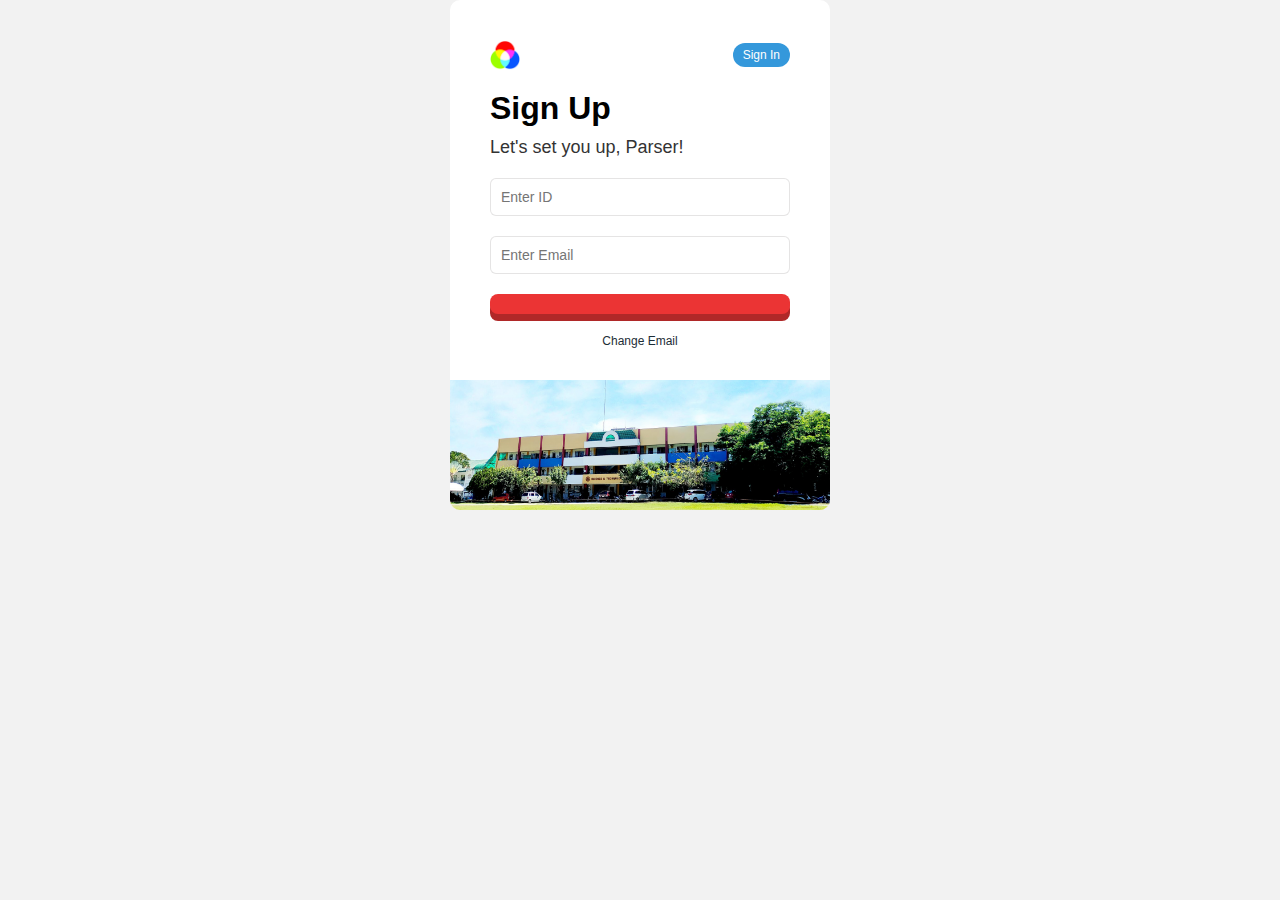
<file: index.html>
<!DOCTYPE html>
<html lang="en">
<head>
    <meta charset="UTF-8">
    <meta name="viewport" content="width=device-width, initial-scale=1.0">
    <title>Sign Up</title>
    <link rel="stylesheet" href="style.css">
    <link rel="stylesheet" href="https://cdnjs.cloudflare.com/ajax/libs/font-awesome/6.6.0/css/all.min.css" integrity="sha512-Kc323vGBEqzTmouAECnVceyQqyqdsSiqLQISBL29aUW4U/M7pSPA/gEUZQqv1cwx4OnYxTxve5UMg5GT6L4JJg==" crossorigin="anonymous" referrerpolicy="no-referrer" /> 
</head>
<body>
    <div class="container">
        <div class="login-box">
            <div class="header-container">
                <div class="logo"></div>
                <div class="signup">
                    <a href="signin.html">Sign In</a>
                </div>
            </div>
            <h1>Sign Up</h1>
            <p class="welcome">Let's set you up, Parser!</p>
            <form>
                <div class="textbox">
                    <input type="text" placeholder="Enter ID" name="username" required >
                    <i class="fa-regular fa-circle-question"></i>
                </div>
                <div class="textbox">
                    <input type="email" placeholder="Enter Email" name="email" required>
                    <i class="fa-regular fa-circle-question"></i>
                </div>
                <!-- <button type="submit" class="btn">Sign In</button> -->
                <!-- <button class="">
                    <i class="fa-solid fa-arrow-right-long"></i>
                </button> -->
                <button class="next-icon-button"><i class="fa-solid fa-arrow-right-long"></i></button>
                <!-- <a href="#" class="forgot-password">Forgot Password?</a> -->
                <a href="config.html" class="forgot-password">Change Email <i class="fa-solid fa-arrow-right"></i></a>
            </form>
           
            <div class="footer-image"></div>
        </div>
    </div>
</body>
</html>
</file>
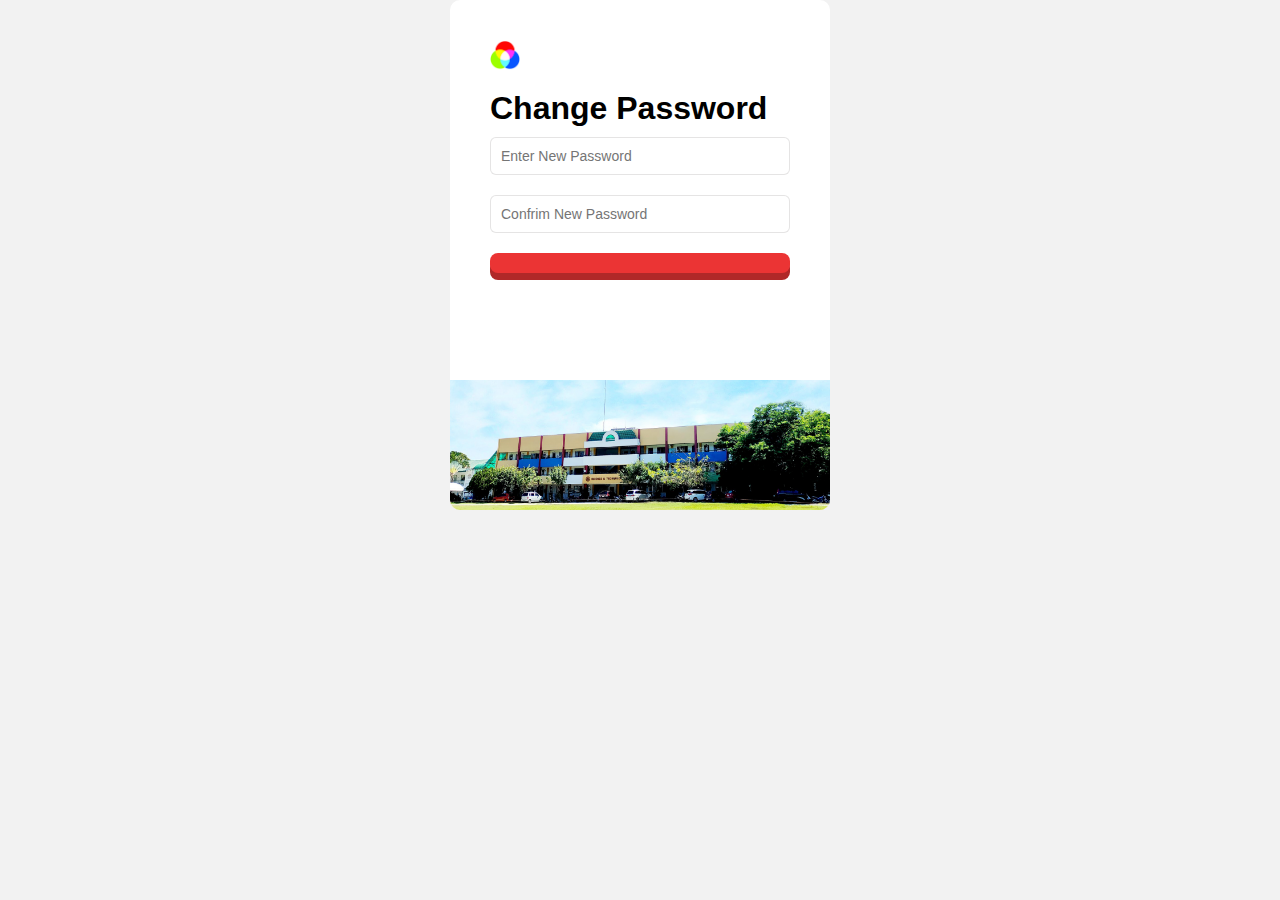
<file: change-password.html>
<!DOCTYPE html>
<html lang="en">
<head>
    <meta charset="UTF-8">
    <meta name="viewport" content="width=device-width, initial-scale=1.0">
    <title>Change Password</title>
    <link rel="stylesheet" href="style.css">
    <link rel="stylesheet" href="https://cdnjs.cloudflare.com/ajax/libs/font-awesome/6.6.0/css/all.min.css" integrity="sha512-Kc323vGBEqzTmouAECnVceyQqyqdsSiqLQISBL29aUW4U/M7pSPA/gEUZQqv1cwx4OnYxTxve5UMg5GT6L4JJg==" crossorigin="anonymous" referrerpolicy="no-referrer" /> 
</head>
<body>
    <div class="container">
        <div class="login-box">
            <div class="header-container">
                <div class="logo"></div>
               
            </div>
            <h1 class="header">Change Password</h1>
            <form>
                <div class="textbox">
                    <input type="password" placeholder="Enter New Password" name="password1" required >
                    <i class="fa-regular fa-circle-check"></i>
                </div>
                <div class="textbox">
                    <input type="password" placeholder="Confrim New Password" name="password2" required>
                    <i class="fa-regular fa-circle-check"></i>
                </div>
                <button class="next-icon-button">
                    <i class="fa-solid fa-arrow-right-long"></i>
                </button>
               
            </form>
           
            <div class="footer-image"></div>
        </div>
    </div>
</body>
</html>
</file>
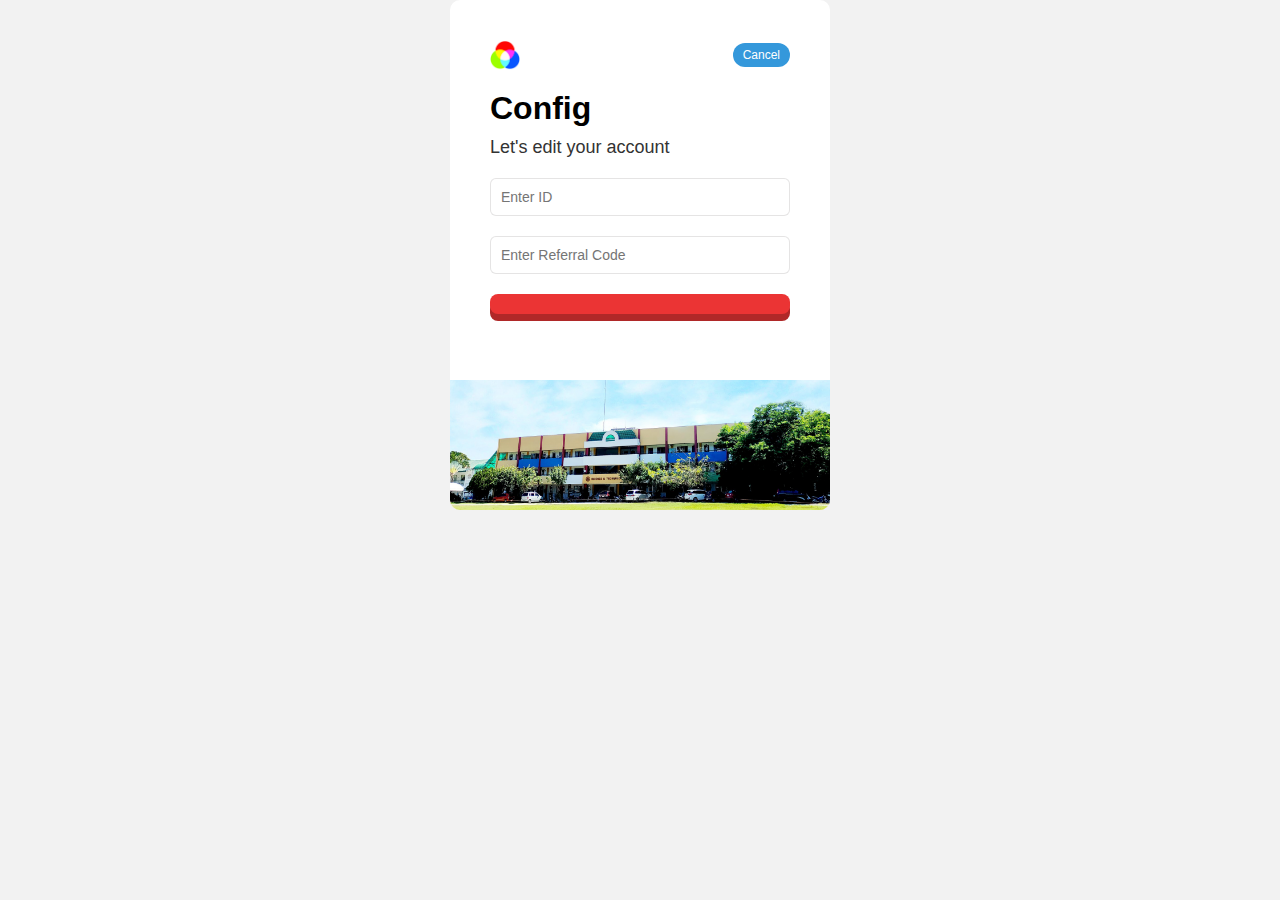
<file: config.html>
<!DOCTYPE html>
<html lang="en">
<head>
    <meta charset="UTF-8">
    <meta name="viewport" content="width=device-width, initial-scale=1.0">
    <title>Config</title>
    <link rel="stylesheet" href="style.css">
    <link rel="stylesheet" href="https://cdnjs.cloudflare.com/ajax/libs/font-awesome/6.6.0/css/all.min.css" integrity="sha512-Kc323vGBEqzTmouAECnVceyQqyqdsSiqLQISBL29aUW4U/M7pSPA/gEUZQqv1cwx4OnYxTxve5UMg5GT6L4JJg==" crossorigin="anonymous" referrerpolicy="no-referrer" /> 
</head>
<body>
    <div class="container">
        <div class="login-box">
            <div class="header-container">
                <div class="logo"></div>
                <div class="signup">
                    <!-- apply downward transition / screen slides back down -->
                    <a href="index.html">Cancel</a>
                </div>
            </div>
            <h1>Config<i class="fa-regular fa-circle-question" id="search-icon"></i></h1>
            <p class="welcome">Let's edit your account</p>
            
            <form>
                <div class="textbox">
                    <input type="text" placeholder="Enter ID" name="username" required >
                    <i class="fa-regular fa-circle-check"></i>
                </div>
                <div class="textbox">
                    <input type="text" placeholder="Enter Referral Code" name="username" required >
                    <i class="fa-regular fa-circle-check"></i>
                </div>
                <button class="next-icon-button">
                    <i class="fa-solid fa-arrow-right-long"></i>
                </button>
               
           
            </form>
           
            <div class="footer-image"></div>
        </div>
    </div>
</body>
</html>
</file>
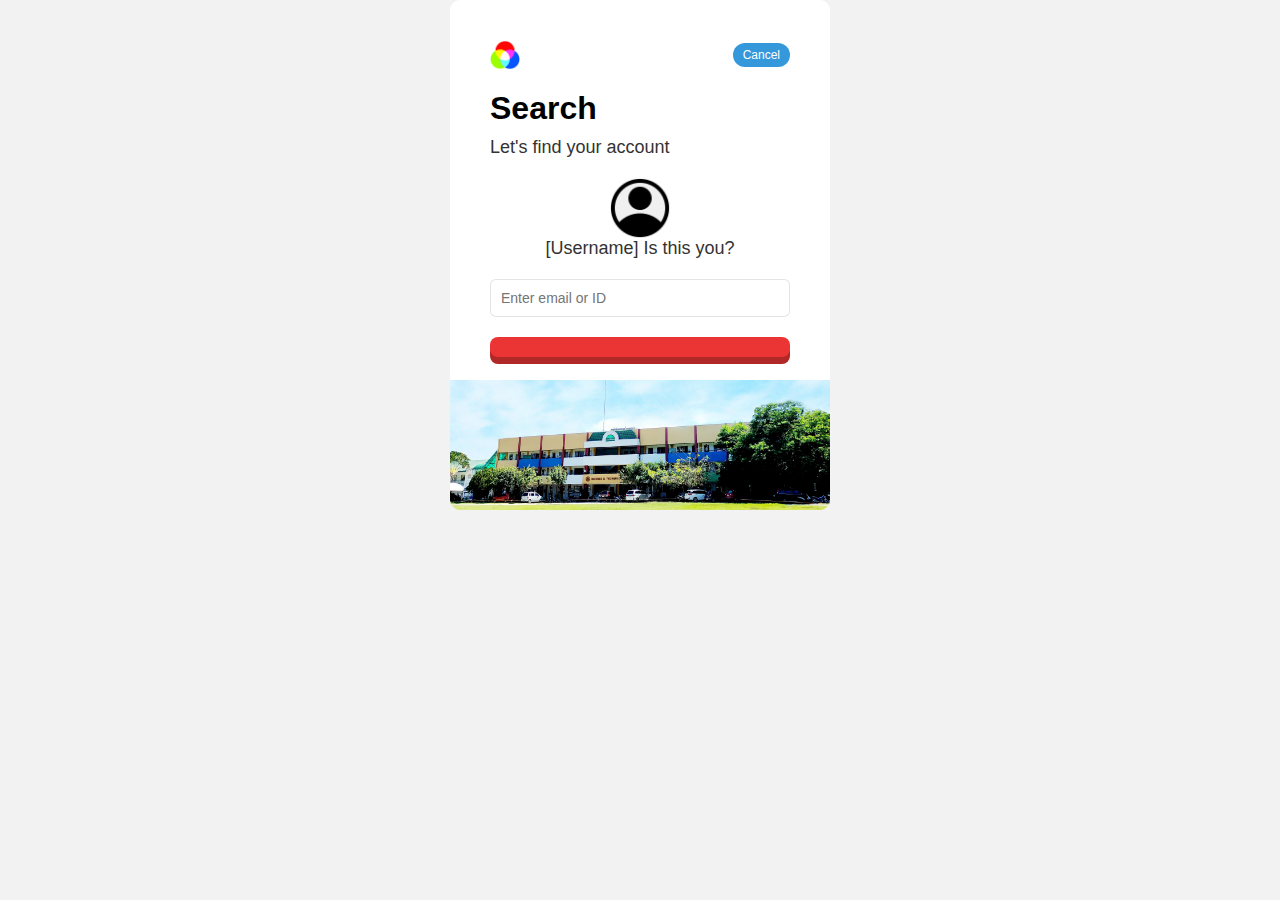
<file: search.html>
<!DOCTYPE html>
<html lang="en">
<head>
    <meta charset="UTF-8">
    <meta name="viewport" content="width=device-width, initial-scale=1.0">
    <title>Search Account</title>
    <link rel="stylesheet" href="style.css">
    <link rel="stylesheet" href="https://cdnjs.cloudflare.com/ajax/libs/font-awesome/6.6.0/css/all.min.css" integrity="sha512-Kc323vGBEqzTmouAECnVceyQqyqdsSiqLQISBL29aUW4U/M7pSPA/gEUZQqv1cwx4OnYxTxve5UMg5GT6L4JJg==" crossorigin="anonymous" referrerpolicy="no-referrer" /> 
</head>
<body>
    <div class="container">
        <div class="login-box">
            <div class="header-container">
                <div class="logo"></div>
                <div class="signup">
                    <!-- apply downward transition / screen slides back down -->
                    <a href="index.html">Cancel</a>
                </div>
            </div>
            <h1>Search<i class="fa-regular fa-circle-question" id="search-icon"></i></h1>
            <p class="welcome">Let's find your account</p>
            <div class="user-profile-icon">
                <img src="images/account.png" alt="">
            </div>
            <p class="username-confirm">[Username] Is this you?</p>
            
            <form>
                <div class="textbox">
                    <input type="text" placeholder="Enter email or ID" name="username" required >
                    <i class="fa-regular fa-circle-check"></i>
                </div>
                <button class="next-icon-button">
                    <i class="fa-solid fa-arrow-right-long"></i>
                </button>
               
           
            </form>
           
            <div class="footer-image"></div>
        </div>
    </div>
</body>
</html>
</file>
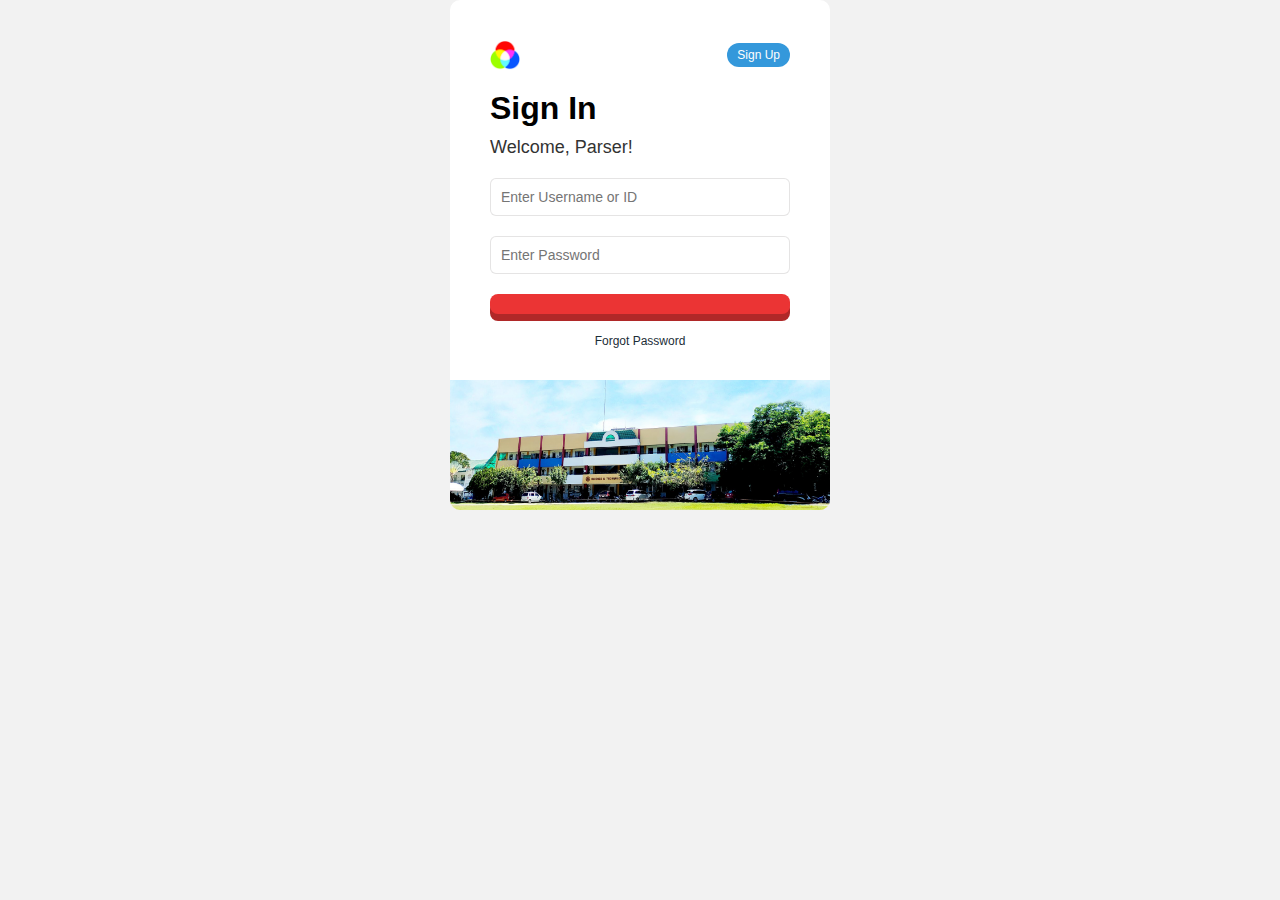
<file: signin.html>
<!DOCTYPE html>
<html lang="en">
<head>
    <meta charset="UTF-8">
    <meta name="viewport" content="width=device-width, initial-scale=1.0">
    <title>Sign In</title>
    <link rel="stylesheet" href="style.css">
    <!-- link for the icons -->
    <link rel="stylesheet" href="https://cdnjs.cloudflare.com/ajax/libs/font-awesome/6.6.0/css/all.min.css" integrity="sha512-Kc323vGBEqzTmouAECnVceyQqyqdsSiqLQISBL29aUW4U/M7pSPA/gEUZQqv1cwx4OnYxTxve5UMg5GT6L4JJg==" crossorigin="anonymous" referrerpolicy="no-referrer" /> 
</head>
<body>
    <div class="container">
        <div class="login-box">
            <div class="header-container">
                <div class="logo"></div>
                <div class="signup">
                    <a href="index.html">Sign Up</a>
                </div>
            </div>
            <h1>Sign In</h1>
            <p class="welcome">Welcome, Parser!</p>
            <form>
                <div class="textbox">
                    <input type="text" placeholder="Enter Username or ID" name="username" required >
                    <i class="fa-regular fa-circle-check"></i>
                </div>
                <div class="textbox">
                    <input type="password" placeholder="Enter Password" name="password" required>
                    <i class="fa-regular fa-circle-check"></i>
                </div>
                <!-- <button type="submit" class="btn">Sign In</button> -->
                <button class="next-icon-button">
                    <i class="fa-solid fa-arrow-right-long"></i>
                </button>
                <!-- forgot password upward transition towards searh acc. page / screen slides to top -->
                <a href="search.html" class="forgot-password">Forgot Password <i class="fa-solid fa-arrow-right"></i></a>
           
            </form>
           
            <div class="footer-image"></div>
        </div>
    </div>
</body>
</html>
</file>
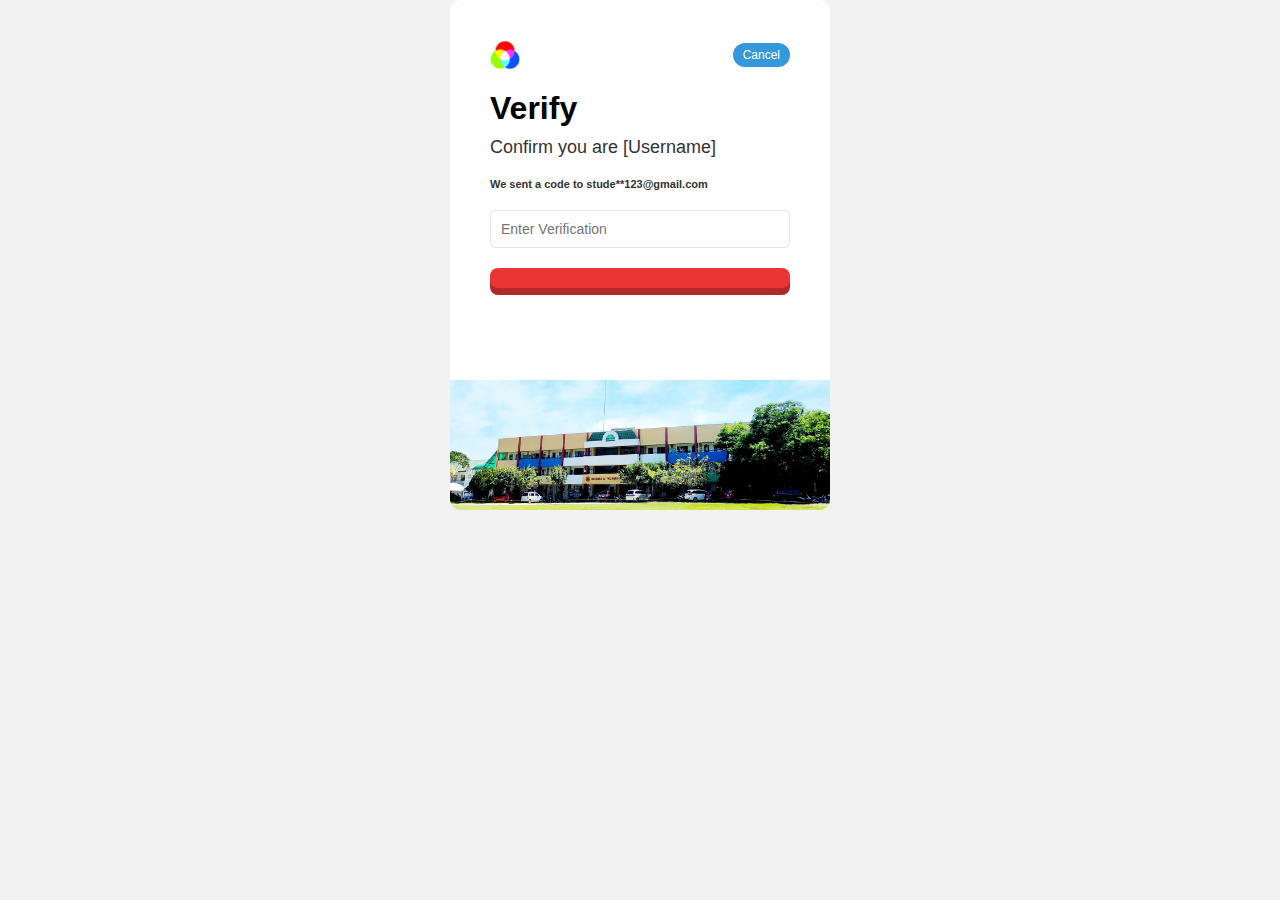
<file: verify.html>
<!DOCTYPE html>
<html lang="en">
<head>
    <meta charset="UTF-8">
    <meta name="viewport" content="width=device-width, initial-scale=1.0">
    <title>Verify</title>
    <link rel="stylesheet" href="style.css">
    <link rel="stylesheet" href="https://cdnjs.cloudflare.com/ajax/libs/font-awesome/6.6.0/css/all.min.css" integrity="sha512-Kc323vGBEqzTmouAECnVceyQqyqdsSiqLQISBL29aUW4U/M7pSPA/gEUZQqv1cwx4OnYxTxve5UMg5GT6L4JJg==" crossorigin="anonymous" referrerpolicy="no-referrer" /> 
</head>
<body>
    <div class="container">
        <div class="login-box">
            <div class="header-container">
                <div class="logo"></div>
                <div class="signup">
                    <!-- apply downward transition / screen slides back down -->
                    <a href="signin.html">Cancel</a>
                </div>
            </div>
            <h1>Verify</h1>
            <p class="welcome">Confirm you are [Username]</p>
            <p class="code-confirm">We sent a code to stude**123@gmail.com</p>
            <form>
                <div class="textbox">
                    <input type="text" placeholder="Enter Verification" name="username" required >
                    <i class="fa-regular fa-circle-check"></i>
                </div>
                <button class="next-icon-button">
                    <i class="fa-solid fa-arrow-right-long"></i>
                </button>
            </form>
           
            <div class="footer-image"></div>
        </div>
    </div>
</body>
</html>
</file>
<file: style.css>
body {
    margin: 0;
    padding: 0;
    font-family: Arial, sans-serif;
    background: #f2f2f2;
}

.container {
    display: flex;
    justify-content: center;
    align-items: center;
    
}

.login-box {
    /* margin: 20px 20px; */
    /* min-height: 740 svh; */
    min-height: 450px;
    width: 300px;
    padding: 40px;
    position: relative;
    background: #fff;
    /* box-shadow: 0 15px 25px rgba(0, 0, 0, 0.5); */
    border-radius: 10px;
    padding-bottom: 20px;
}

.header-container {
    display: flex;
    align-items: center; 
    justify-content: space-between; 
}

header .h1 {
    margin: 0;
    font-size: 18px;
    color: whitesmoke;
    /* color: #f0ebeb; */
    /* background: linear-gradient(to right, #ffffff 0%, #ffffff 15%, #90e3e9 50%, #ffffff 85%, #ffffff 100%); */
    background: linear-gradient(to right, #ffffff 0%, #ffffff 5%, #90e3e9 50%, #ffffff 95%, #ffffff 100%);
    /* background-color: #90e3e9; */
    text-align: center;
    padding: 5px;
}

.logo {
    width: 30px;
    height: 30px;
    background-image: url('images/logo-icon.png'); 
    background-size: cover;
    margin-right: 10px; 
}

.signup {
    margin: 0; 
    text-align: right;
}

.signup a {
    display: inline-block;
    background-color: #3498db;
    padding: 5px 10px;
    border-radius: 20px;
    color: #fefefe;
    text-decoration: none;
    font-size: 12px;
    transition: background-color 0.3s, border-color 0.3s;
}

.signup a:hover {
    background-color: #2980b9;
}

h1 {
    margin: 0 0 10px;
    padding: 0;
    padding-top: 20px;
    font-weight: 700;
    font-family: Arial, sans-serif;
}

p {
    margin: 0 0 20px;
    padding: 0;
    font-size: 14px;
    color: #333;
    font-size: 18px;
    font-family: 'Helvetica Neue', Helvetica, Arial, sans-serif;
}

p .welcome {
    color: rgb(23, 23, 23);
    font-weight: 500;
}

.textbox {
    position: relative;
    margin-bottom: 20px;
    
}

.textbox input {
    width: 100%;
    padding: 10px;
    /* vertical-align: middle; */
    background: #ffffff;
    border: 1px solid rgba(188, 186, 186, 0.383); 
    outline: none;
    color: #333;
    font-size: 14px;
    border-radius: 6px;
    box-sizing: border-box;
}

#search-icon {
    font-size: 18px;
    vertical-align: middle;
    margin-left: 5px;
    margin-bottom: 6px; 
    text-shadow: 0.5px 0 black, 0 0.5px black;
}

/* .circle-user {
    display: flex;
    justify-content: center;
    align-items: center;
    width: 80px; 
    height: 80px; 
    border-radius: 50%;
    background-color: #454343; 
    margin: 20px auto; 
}

.circle-user i {
    font-size: 72px; 
    color: #ffffff;
} */
.user-profile-icon {
    display: flex;
    justify-content: center;
    align-items: center;
    width: 60px; 
    height: 60px; 
    border-radius: 50%;
    background-color: #f0f0f0; 
    margin: 0 auto; 
}

.user-profile-icon img {
    width: 62px;  
    height: 62px;
    object-fit: contain;
    border-radius: 50%;
}

.username-confirm {
        margin: 0 auto; /* Center the paragraph element */
        margin-top: 0px;
        margin-bottom: 20px;
        width: fit-content; /* Adjusts width based on content, optional */
}

.code-confirm {
    font-size: 11px;
    font-weight: bold;
}


.textbox i {
    position: absolute;
    right: 10px;
    top: 50%;
    transform: translateY(-50%);
    color: rgb(156, 153, 153);  
}

 .next-icon-button {
    border: none;
    border-radius: 8px;
    font-weight: 600;
    color: #fff;
    background: #EB3434;
    transform-style: preserve-3d;
    transition: transform 0.2s cubic-bezier(0.25, 0.8, 0.25, 1), box-shadow 0.2s cubic-bezier(0.25, 0.8, 0.25, 1);
    cursor: pointer;
    outline: none;
    vertical-align: middle;
    text-decoration: none;
    font-size: 14px;
    width: 100%;
    padding: 10px 20px;
    font-family: Arial, Helvetica, sans-serif;
    position: relative;
    box-shadow: 0 0.5em 0 #B02828;

}

.next-icon-button::before {
    content: '';
    position: absolute;
    top: 0;
    right: 0;
    bottom: 0;
    left: 0;
    border-radius: inherit;
    transform: translateY(0.3em);
    z-index: -1;
    transition: transform 0.2s cubic-bezier(0.25, 0.8, 0.25, 1);
}

.next-icon-button:active {
    transform: translateY(0.3em);
    box-shadow: 0 0.15em 0 #720808;
}

.next-icon-button:active::before {
    transform: translateY(0);
}

.next-icon-button:hover {
    background: #bd2222dd;
}

.forgot-password {
    display: block;
    margin-top: 20px; /* Adjust margin to position it properly */
    font-size: 12px;
    color: #1c2d37;
    text-decoration: none;
    text-align: center;
    z-index: 1; /* Ensure it appears above other content */
    position: relative; /* Position relative to avoid being hidden */
}

.forgot-password:hover {
    color: rgb(41, 41, 42);
}

.footer-image {
    position: absolute;
    bottom: 0;
    left: 0;
    width: 100%;
    height: 130px; 
    background: url('images/ctu-argao-photo-banner.jpg') no-repeat center;
    background-size: cover;
    border-radius: 0 0 10px 10px;
    margin-top: 10px;
}
</file>
